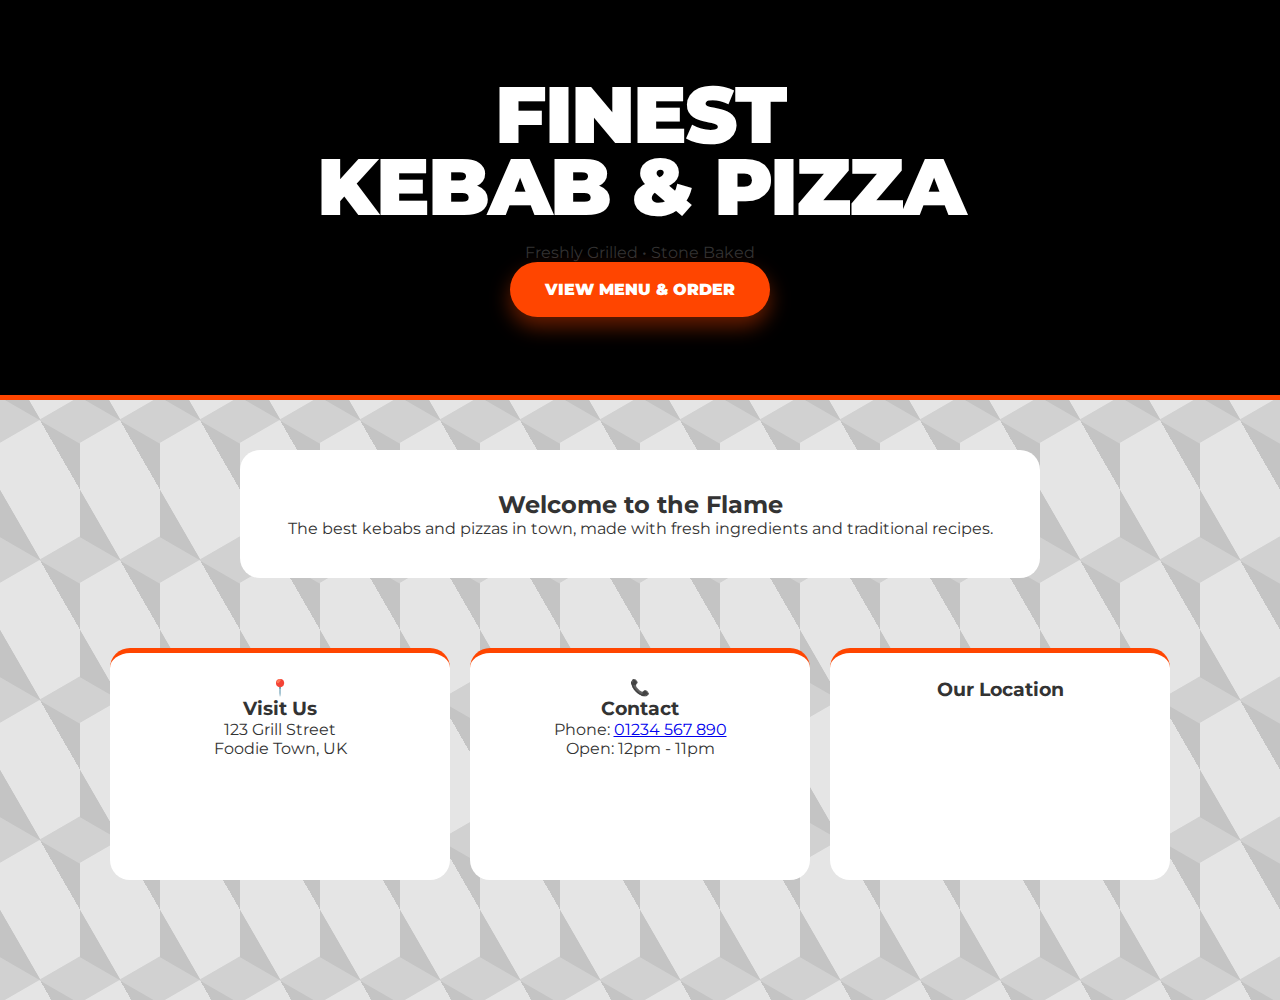
<file: index.html>
<!DOCTYPE html>
<html lang="en">
<head>
    <meta charset="UTF-8">
    <meta name="viewport" content="width=device-width, initial-scale=1.0">
    <title>Finest Kebab and Pizza | Home</title>
    <link rel="preconnect" href="https://fonts.googleapis.com">
    <link rel="preconnect" href="https://fonts.gstatic.com" crossorigin>
    <link href="https://fonts.googleapis.com/css2?family=Montserrat:wght@400;700;900&display=swap" rel="stylesheet">
    <link rel="stylesheet" href="style.css">
</head>
<body>

    <header class="fire-banner">
        <div class="banner-content">
            <h1 class="flame-text">Finest<br>KEBAB & PIZZA</h1>
            <p>Freshly Grilled • Stone Baked</p>
            <a href="menu.html" class="cta-button">VIEW MENU & ORDER</a>
        </div>
    </header>

    <main class="content-wrapper">
        <h2>Welcome to the Flame</h2>
        <p>The best kebabs and pizzas in town, made with fresh ingredients and traditional recipes.</p>
    </main>

    <section class="info-grid">
        <div class="info-box">
            <div class="icon">📍</div>
            <h3>Visit Us</h3>
            <p>123 Grill Street<br>Foodie Town, UK</p>
        </div>
        <div class="info-box">
            <div class="icon">📞</div>
            <h3>Contact</h3>
            <p>Phone: <a href="tel:01234567890">01234 567 890</a></p>
            <p>Open: 12pm - 11pm</p>
        </div>
        <div class="info-box">
            <h3>Our Location</h3>
            <div class="map-container">
                <iframe src="https://www.google.com/maps/embed?pb=!1m18!1m12!1m3!1d2482.81924322166!2d-0.1277583!3d51.5073509!2m3!1f0!2f0!3f0!3m2!1i1024!2i768!4f13.1!3m3!1m2!1s0x487604c3216931ed%3A0xb248ab50bdc83923!2sTrafalgar%20Square!5e0!3m2!1sen!2suk!4v1700000000000" width="100%" height="150" style="border:0;" allowfullscreen="" loading="lazy"></iframe>
            </div>
        </div>
    </section>

</body>
</html>
</file>
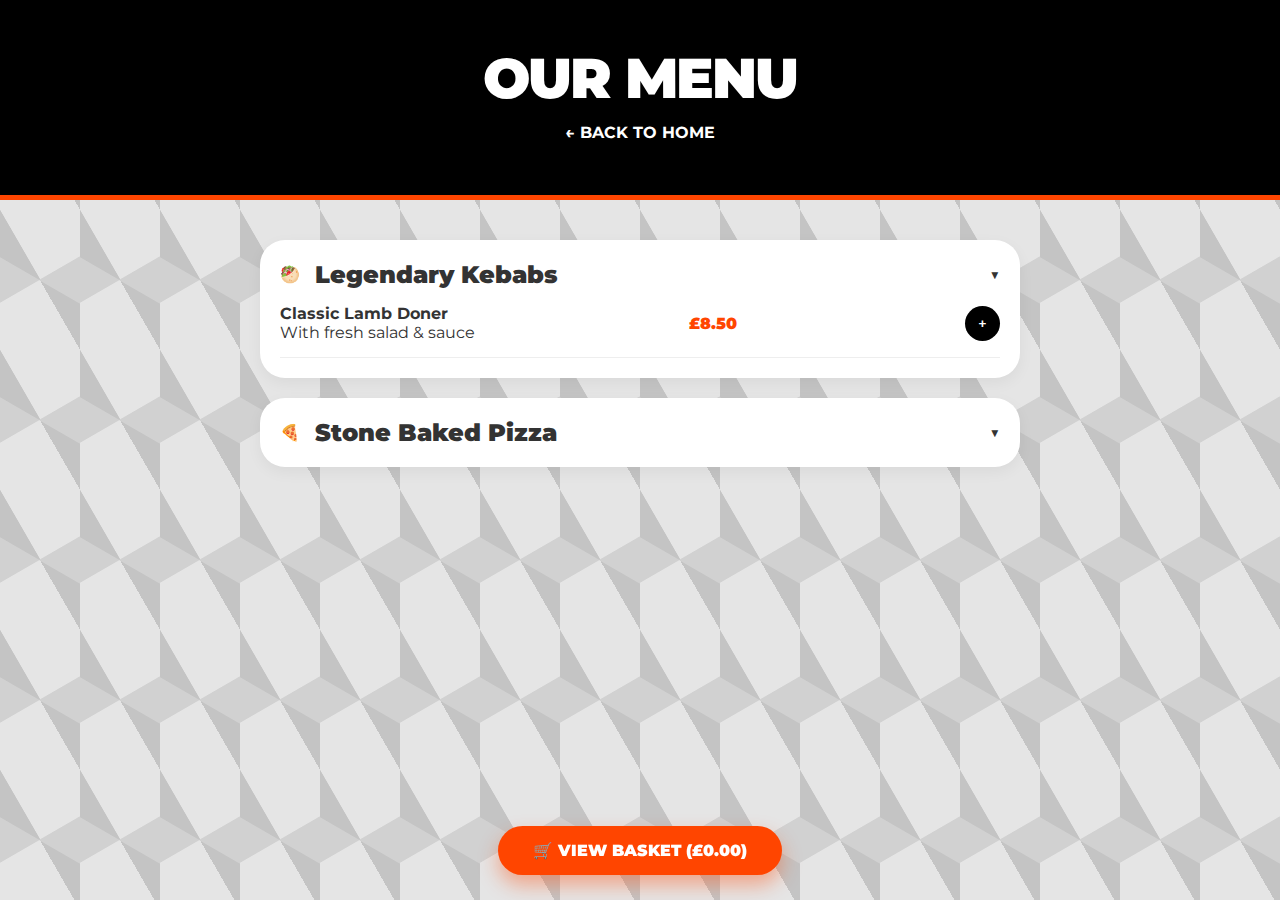
<file: menu.html>
<!DOCTYPE html>
<html lang="en">
<head>
    <meta charset="UTF-8">
    <meta name="viewport" content="width=device-width, initial-scale=1.0">
    <title>Menu | Finest Kebab and Pizza</title>
    <link rel="preconnect" href="https://fonts.googleapis.com">
    <link rel="preconnect" href="https://fonts.gstatic.com" crossorigin>
    <link href="https://fonts.googleapis.com/css2?family=Montserrat:wght@400;700;900&display=swap" rel="stylesheet">
    <link rel="stylesheet" href="style.css">
</head>
<body class="menu-page">

    <header class="fire-banner mini">
        <h1 class="flame-text small">OUR MENU</h1>
        <a href="index.html" style="color: white; text-decoration: none; font-weight: bold;">← BACK TO HOME</a>
    </header>

    <div class="menu-container">
        <details class="category-bubble" open>
            <summary class="category-header">
                <span class="category-icon">🥙</span>
                <h2>Legendary Kebabs</h2>
                <span class="chevron">▼</span>
            </summary>
            <div class="menu-items">
                <div class="item">
                    <div class="item-info">
                        <h4>Classic Lamb Doner</h4>
                        <p>With fresh salad & sauce</p>
                    </div>
                    <span class="price">£8.50</span>
                    <button class="add-btn">+</button>
                </div>
            </div>
        </details>

        <details class="category-bubble">
            <summary class="category-header">
                <span class="category-icon">🍕</span>
                <h2>Stone Baked Pizza</h2>
                <span class="chevron">▼</span>
            </summary>
            <div class="menu-items">
                <div class="item">
                    <div class="item-info">
                        <h4>Margherita</h4>
                        <p>Mozzarella & tomato</p>
                    </div>
                    <span class="price">£10.00</span>
                    <button class="add-btn">+</button>
                </div>
            </div>
        </details>
    </div>

    <a href="#" class="sticky-menu-btn">
        <span>🛒 VIEW BASKET (£0.00)</span>
    </a>

</body>
</html>
</file>
<file: style.css>
/* 1. RESET & BASE STYLES */
* {
    margin: 0;
    padding: 0;
    box-sizing: border-box;
}

body {
    font-family: 'Montserrat', sans-serif;
    background-color: #e5e5e5;
    color: #333;
    width: 100%;
    overflow-x: hidden;
    /* Geometric Background */
    background-image: 
        linear-gradient(30deg, #d1d1d1 12%, transparent 12.5%, transparent 87%, #d1d1d1 87.5%, #d1d1d1),
        linear-gradient(150deg, #d1d1d1 12%, transparent 12.5%, transparent 87%, #d1d1d1 87.5%, #d1d1d1),
        linear-gradient(60deg, #c4c4c4 25%, transparent 25.5%, transparent 75%, #c4c4c4 75%, #c4c4c4);
    background-size: 80px 140px;
}

/* 2. THE FIRE BANNER */
.fire-banner {
    width: 100%;
    min-height: 400px;
    background-color: #000;
    display: flex;
    flex-direction: column;
    align-items: center;
    justify-content: center;
    text-align: center;
    padding: 40px 20px;
    border-bottom: 5px solid #ff4500;
    background-image: linear-gradient(to top, rgba(0,0,0,0.8), transparent), 
                      url('https://images.unsplash.com/photo-1542181018-009a33d7d7a1?auto=format&fit=crop&q=80&w=1500');
    background-size: cover;
    background-position: center;
}

.fire-banner.mini { min-height: 200px; }

.flame-text {
    font-weight: 900;
    font-size: clamp(2.5rem, 10vw, 5rem);
    color: #fff;
    text-transform: uppercase;
    letter-spacing: -2px;
    line-height: 0.9;
    margin-bottom: 20px;
    animation: flicker 0.6s infinite alternate;
}

.flame-text.small { font-size: clamp(2rem, 6vw, 3.5rem); }

@keyframes flicker {
    0% { text-shadow: 0 0 4px #fff, 0 -1px 4px #ff0, 2px -2px 10px #ff8000, -2px -15px 20px #f00; }
    100% { text-shadow: 0 0 6px #fff, 0 -3px 6px #ff0, 2px -2px 12px #ff8000, -3px -18px 25px #f00; }
}

/* 3. BUTTONS & CONTENT */
.cta-button {
    background: #ff4500;
    color: white;
    padding: 18px 35px;
    text-decoration: none;
    font-weight: 900;
    border-radius: 50px;
    display: inline-block;
    transition: 0.3s;
    box-shadow: 0 10px 20px rgba(255, 69, 0, 0.4);
}

.content-wrapper {
    max-width: 800px;
    margin: 50px auto;
    padding: 40px;
    background: white;
    border-radius: 20px;
    text-align: center;
}

/* 4. INFO GRID */
.info-grid {
    display: grid;
    grid-template-columns: repeat(auto-fit, minmax(300px, 1fr));
    gap: 20px;
    max-width: 1100px;
    margin: 0 auto 100px;
    padding: 20px;
}

.info-box {
    background: white;
    padding: 25px;
    border-radius: 20px;
    text-align: center;
    border-top: 5px solid #ff4500;
}

/* 5. MENU BUBBLES */
.menu-container {
    max-width: 800px;
    margin: 40px auto;
    padding: 0 20px;
}

.category-bubble {
    background: white;
    border-radius: 25px;
    padding: 20px;
    margin-bottom: 20px;
    box-shadow: 0 5px 15px rgba(0,0,0,0.05);
}

summary { list-style: none; outline: none; }
summary::-webkit-details-marker { display: none; }

.category-header { display: flex; align-items: center; gap: 15px; cursor: pointer; }
.category-header h2 { font-weight: 900; flex-grow: 1; }

.item {
    display: flex;
    justify-content: space-between;
    align-items: center;
    padding: 15px 0;
    border-bottom: 1px solid #eee;
}

.price { font-weight: 900; color: #ff4500; margin-right: 15px; }

.add-btn {
    background: #000;
    color: #fff;
    border: none;
    width: 35px;
    height: 35px;
    border-radius: 50%;
    font-weight: bold;
    cursor: pointer;
}

/* 6. STICKY BUTTON */
.sticky-menu-btn {
    position: fixed;
    bottom: 25px;
    left: 50%;
    transform: translateX(-50%);
    background: #ff4500;
    color: white;
    padding: 15px 35px;
    border-radius: 50px;
    text-decoration: none;
    font-weight: 900;
    z-index: 1000;
    box-shadow: 0 10px 20px rgba(255, 69, 0, 0.4);
    animation: pulse 2s infinite;
}

@keyframes pulse {
    0% { transform: translateX(-50%) scale(1); }
    50% { transform: translateX(-50%) scale(1.05); }
    100% { transform: translateX(-50%) scale(1); }
}
</file>
